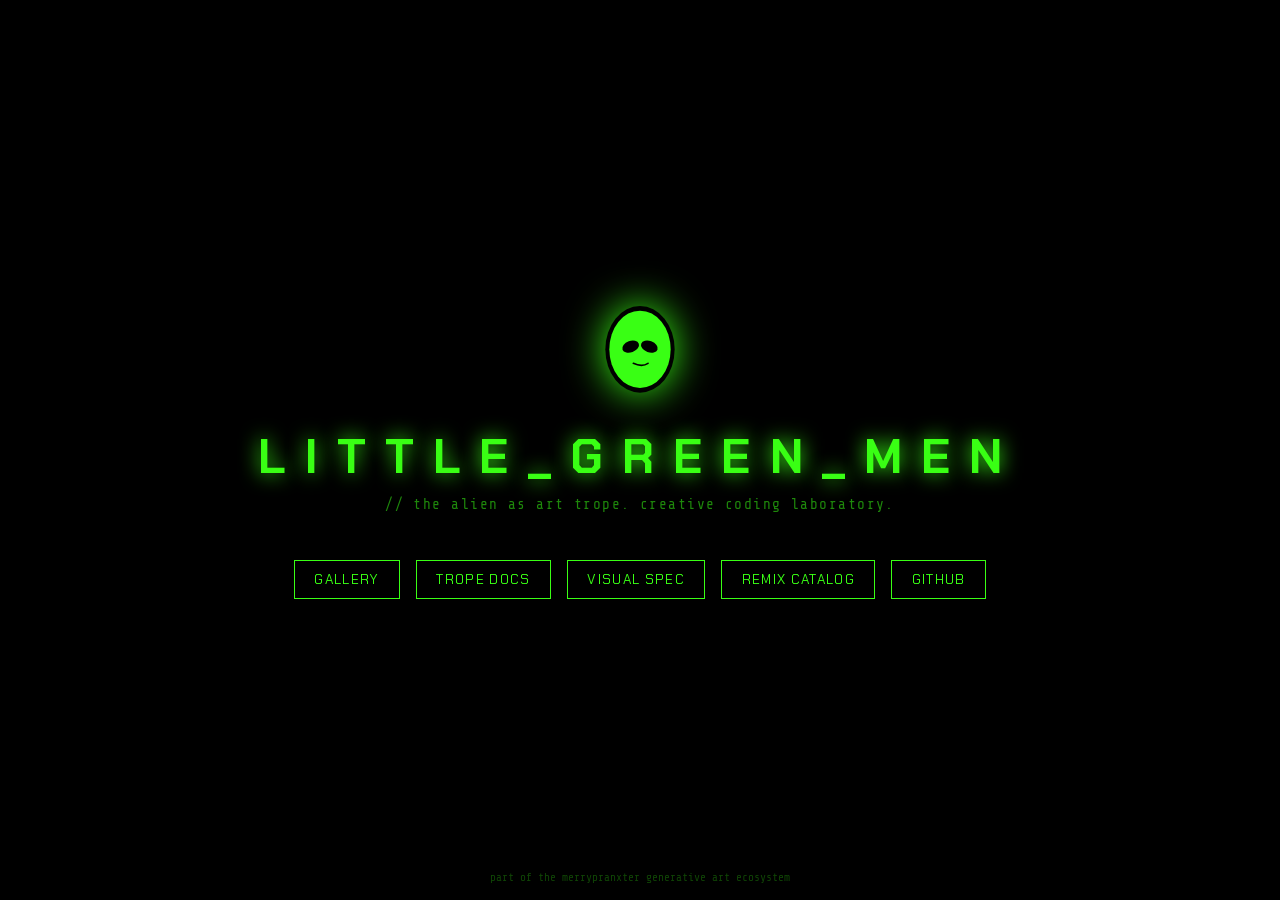
<file: index.html>
<!DOCTYPE html>
<html lang="en">
<head>
  <meta charset="UTF-8">
  <meta name="viewport" content="width=device-width, initial-scale=1.0">
  <title>👽 little_green_men</title>
  <style>
    @import url('https://fonts.googleapis.com/css2?family=Chakra+Petch:wght@400;700&family=Share+Tech+Mono&display=swap');
    
    * { margin: 0; padding: 0; box-sizing: border-box; }
    
    body {
      background: #000;
      color: #39FF14;
      font-family: 'Chakra Petch', monospace;
      min-height: 100vh;
      display: flex;
      flex-direction: column;
      align-items: center;
      justify-content: center;
      text-align: center;
      padding: 2rem;
    }
    
    .alien-icon {
      animation: float 3s ease-in-out infinite;
      margin-bottom: 1.5rem;
      filter: drop-shadow(0 0 20px #39FF14);
    }
    
    @keyframes float {
      0%, 100% { transform: translateY(0px); }
      50% { transform: translateY(-12px); }
    }
    
    h1 {
      font-size: clamp(1.5rem, 5vw, 3rem);
      text-transform: uppercase;
      letter-spacing: 0.4em;
      margin-bottom: 0.5rem;
      text-shadow: 0 0 20px #39FF14;
    }
    
    .tagline {
      font-family: 'Share Tech Mono', monospace;
      font-size: 0.9rem;
      color: #39FF1488;
      margin-bottom: 3rem;
      letter-spacing: 0.1em;
    }
    
    .nav {
      display: flex;
      gap: 1rem;
      flex-wrap: wrap;
      justify-content: center;
    }
    
    .nav a {
      color: #39FF14;
      text-decoration: none;
      border: 1px solid #39FF14;
      padding: 0.6rem 1.2rem;
      text-transform: uppercase;
      letter-spacing: 0.1em;
      font-size: 0.85rem;
      transition: all 0.2s;
    }
    
    .nav a:hover {
      background: #39FF14;
      color: #000;
    }
    
    .footer {
      position: fixed;
      bottom: 1rem;
      font-family: 'Share Tech Mono', monospace;
      font-size: 0.7rem;
      color: #39FF1444;
    }
  </style>
</head>
<body>
  <img class="alien-icon" src="assets/svg/alien_head.svg" width="80" height="100" alt="alien">
  <h1>little_green_men</h1>
  <p class="tagline">// the alien as art trope. creative coding laboratory.</p>
  
  <nav class="nav">
    <a href="gallery/index.html">gallery</a>
    <a href="docs/TROPE.md">trope docs</a>
    <a href="docs/VISUAL_LANGUAGE.md">visual spec</a>
    <a href="docs/REMIX_CATALOG.md">remix catalog</a>
    <a href="https://github.com/merrypranxter/little_green_men" target="_blank">github</a>
  </nav>
  
  <div class="footer">part of the merrypranxter generative art ecosystem</div>
</body>
</html>
</file>
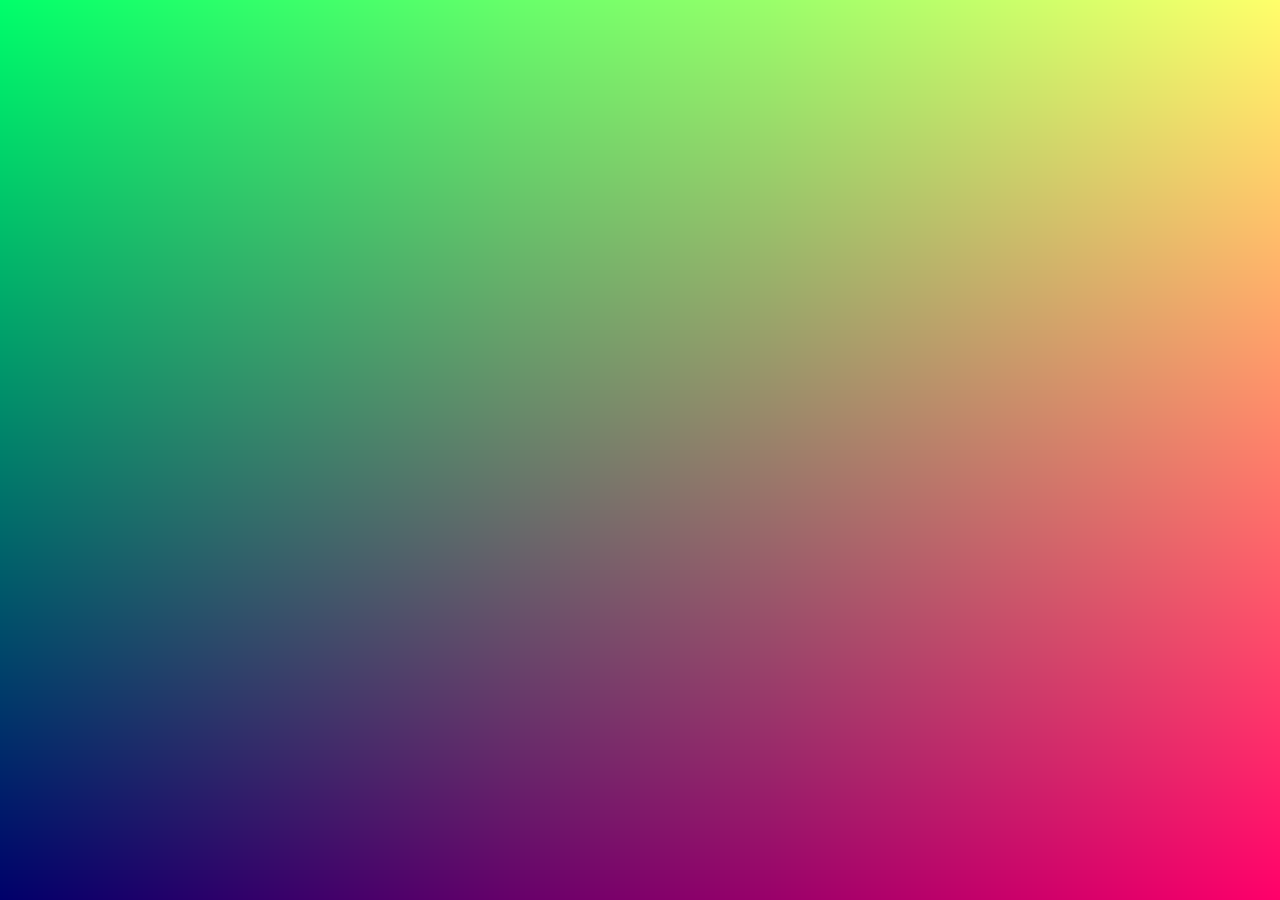
<file: shaders/_webgl_template.html>
<!DOCTYPE html>
<html lang="en">
<head>
  <meta charset="UTF-8">
  <meta name="viewport" content="width=device-width, initial-scale=1.0">
  <title>alien_SHADERNAME</title>
  <style>
    * { margin: 0; padding: 0; box-sizing: border-box; }
    html, body { width: 100%; height: 100%; background: #000; overflow: hidden; }
    canvas { display: block; width: 100%; height: 100%; }
  </style>
</head>
<body>
<canvas id="c"></canvas>
<script>
// ─── WebGL boilerplate for GLSL fragment shader demos ───────────────────────
// Uniforms available in your .frag:
//   uniform float iTime;        → seconds since start
//   uniform vec2  iResolution;  → canvas width, height in px
//
// REPLACE: paste your .frag shader source into FRAG_SOURCE below.
// ─────────────────────────────────────────────────────────────────────────────

const VERT_SOURCE = `
  attribute vec2 a_position;
  void main() { gl_Position = vec4(a_position, 0.0, 1.0); }
`;

const FRAG_SOURCE = `
precision mediump float;
uniform float iTime;
uniform vec2 iResolution;

void main() {
  vec2 uv = gl_FragCoord.xy / iResolution.xy;
  gl_FragColor = vec4(uv, 0.5 + 0.5 * sin(iTime), 1.0);
}
`;
// ─── REPLACE ABOVE WITH YOUR SHADER ─────────────────────────────────────────

const canvas = document.getElementById('c');
const gl = canvas.getContext('webgl');

function compileShader(type, src) {
  const s = gl.createShader(type);
  gl.shaderSource(s, src);
  gl.compileShader(s);
  if (!gl.getShaderParameter(s, gl.COMPILE_STATUS)) {
    console.error('Shader compile error:', gl.getShaderInfoLog(s));
    return null;
  }
  return s;
}

const vert = compileShader(gl.VERTEX_SHADER, VERT_SOURCE);
const frag = compileShader(gl.FRAGMENT_SHADER, FRAG_SOURCE);
const prog = gl.createProgram();
gl.attachShader(prog, vert);
gl.attachShader(prog, frag);
gl.linkProgram(prog);
gl.useProgram(prog);

// Full-screen quad
const buf = gl.createBuffer();
gl.bindBuffer(gl.ARRAY_BUFFER, buf);
gl.bufferData(gl.ARRAY_BUFFER, new Float32Array([
  -1,-1,  1,-1,  -1,1,
  -1, 1,  1,-1,   1,1
]), gl.STATIC_DRAW);

const posLoc = gl.getAttribLocation(prog, 'a_position');
gl.enableVertexAttribArray(posLoc);
gl.vertexAttribPointer(posLoc, 2, gl.FLOAT, false, 0, 0);

const timeLoc = gl.getUniformLocation(prog, 'iTime');
const resLoc  = gl.getUniformLocation(prog, 'iResolution');

function resize() {
  canvas.width  = window.innerWidth;
  canvas.height = window.innerHeight;
  gl.viewport(0, 0, canvas.width, canvas.height);
}
window.addEventListener('resize', resize);
resize();

const startTime = performance.now();
function render() {
  const t = (performance.now() - startTime) / 1000;
  gl.uniform1f(timeLoc, t);
  gl.uniform2f(resLoc, canvas.width, canvas.height);
  gl.drawArrays(gl.TRIANGLES, 0, 6);
  requestAnimationFrame(render);
}
render();
</script>
</body>
</html>
</file>
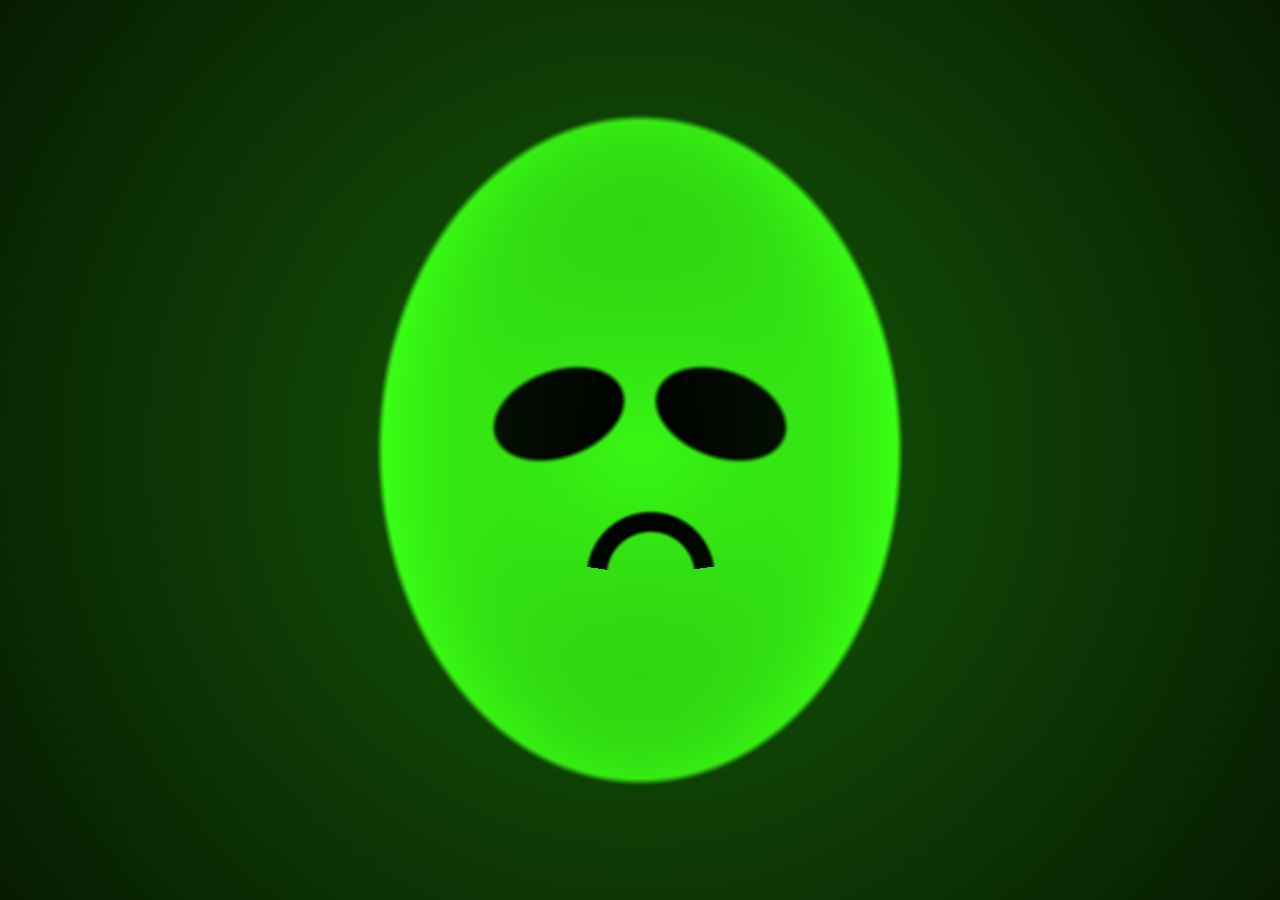
<file: shaders/alien_head_demo.html>
<!DOCTYPE html>
<html lang="en">
<head>
  <meta charset="UTF-8">
  <meta name="viewport" content="width=device-width, initial-scale=1.0">
  <title>alien_head shader</title>
  <style>
    * { margin: 0; padding: 0; box-sizing: border-box; }
    html, body { width: 100%; height: 100%; background: #000; overflow: hidden; }
    canvas { display: block; width: 100%; height: 100%; }
  </style>
</head>
<body>
<canvas id="c"></canvas>
<script>
const VERT_SOURCE = `attribute vec2 a_position; void main() { gl_Position = vec4(a_position, 0.0, 1.0); }`;

// alien_head.frag inlined:
const FRAG_SOURCE = `
precision mediump float;
uniform float iTime;
uniform vec2 iResolution;
#define GREEN vec3(0.224, 1.0, 0.078)
#define BLACK vec3(0.0)
float sdEllipse(vec2 p, vec2 ab) {
  p = abs(p); if (p.x > p.y) { p = p.yx; ab = ab.yx; }
  float l = ab.y*ab.y - ab.x*ab.x;
  float m = ab.x*p.x/l, n = ab.y*p.y/l;
  float m2=m*m, n2=n*n;
  float c = (m2+n2-1.0)/3.0, c3=c*c*c;
  float q=c3+m2*n2*2.0, d=c3+m2*n2, g=m+m*n2;
  float co;
  if(d<0.0){float h=acos(q/c3)/3.0;float s=cos(h);float t2=sin(h)*sqrt(3.0);float rx=sqrt(-c*(s+t2+2.0)+m2);float ry=sqrt(-c*(s-t2+2.0)+m2);co=(ry+sign(l)*rx+abs(g)/(rx*ry)-m)/2.0;}
  else{float h=2.0*m*n*sqrt(d);float s=sign(q+h)*pow(abs(q+h),1.0/3.0);float t2=sign(q-h)*pow(abs(q-h),1.0/3.0);float rx=-(s+t2)-c*4.0+2.0*m2;float ry=(s-t2)*sqrt(3.0);float rm=sqrt(rx*rx+ry*ry);co=(ry/sqrt(rm-rx)+2.0*g/rm-m)/2.0;}
  vec2 r=ab*vec2(co,sqrt(1.0-co*co)); return length(r-p)*sign(p.y-r.y);
}
vec2 rot2(vec2 p,float a){return vec2(p.x*cos(a)-p.y*sin(a),p.x*sin(a)+p.y*cos(a));}
void main(){
  vec2 uv=(gl_FragCoord.xy-0.5*iResolution.xy)/iResolution.y;
  float t=iTime; float breathe=sin(t*1.2)*0.015;
  float head=sdEllipse(uv,vec2(0.28+breathe,0.36+breathe));
  float headOutline=sdEllipse(uv,vec2(0.30+breathe,0.38+breathe));
  vec2 leUV=rot2(uv-vec2(-0.09,0.04),-0.35); float leftEye=sdEllipse(leUV,vec2(0.075,0.048));
  vec2 reUV=rot2(uv-vec2(0.09,0.04),0.35);   float rightEye=sdEllipse(reUV,vec2(0.075,0.048));
  vec2 mC=vec2(0.012,-0.14); float mD=abs(length(uv-mC)-0.06)-0.008;
  float mA=atan(uv.y-mC.y,uv.x-mC.x); float mMask=step(0.15,mA)*step(mA,3.0);
  vec3 col=BLACK;
  col=mix(col,BLACK,smoothstep(0.005,-0.005,headOutline));
  col=mix(col,GREEN,smoothstep(0.005,-0.005,head));
  col=mix(col,BLACK,smoothstep(0.004,-0.004,leftEye));
  col=mix(col,BLACK,smoothstep(0.004,-0.004,rightEye));
  col=mix(col,BLACK,(1.0-smoothstep(0.0,0.006,mD))*mMask);
  float glow=exp(-max(0.0,-head)*12.0)*0.4; col+=GREEN*glow*(0.5+0.5*sin(t*2.0));
  float scan=sin(gl_FragCoord.y*3.14159*2.0)*0.5+0.5; col*=0.92+scan*0.08;
  col*=clamp(1.0-length(uv)*0.8,0.0,1.0);
  gl_FragColor=vec4(col,1.0);
}`;

const canvas=document.getElementById('c');
const gl=canvas.getContext('webgl');
function cs(type,src){const s=gl.createShader(type);gl.shaderSource(s,src);gl.compileShader(s);if(!gl.getShaderParameter(s,gl.COMPILE_STATUS))console.error(gl.getShaderInfoLog(s));return s;}
const prog=gl.createProgram();gl.attachShader(prog,cs(gl.VERTEX_SHADER,VERT_SOURCE));gl.attachShader(prog,cs(gl.FRAGMENT_SHADER,FRAG_SOURCE));gl.linkProgram(prog);gl.useProgram(prog);
const buf=gl.createBuffer();gl.bindBuffer(gl.ARRAY_BUFFER,buf);gl.bufferData(gl.ARRAY_BUFFER,new Float32Array([-1,-1,1,-1,-1,1,-1,1,1,-1,1,1]),gl.STATIC_DRAW);
const posLoc=gl.getAttribLocation(prog,'a_position');gl.enableVertexAttribArray(posLoc);gl.vertexAttribPointer(posLoc,2,gl.FLOAT,false,0,0);
const tL=gl.getUniformLocation(prog,'iTime'),rL=gl.getUniformLocation(prog,'iResolution');
function resize(){canvas.width=window.innerWidth;canvas.height=window.innerHeight;gl.viewport(0,0,canvas.width,canvas.height);}
window.addEventListener('resize',resize);resize();
const t0=performance.now();
(function render(){const t=(performance.now()-t0)/1000;gl.uniform1f(tL,t);gl.uniform2f(rL,canvas.width,canvas.height);gl.drawArrays(gl.TRIANGLES,0,6);requestAnimationFrame(render);})();
</script>
</body>
</html>
</file>
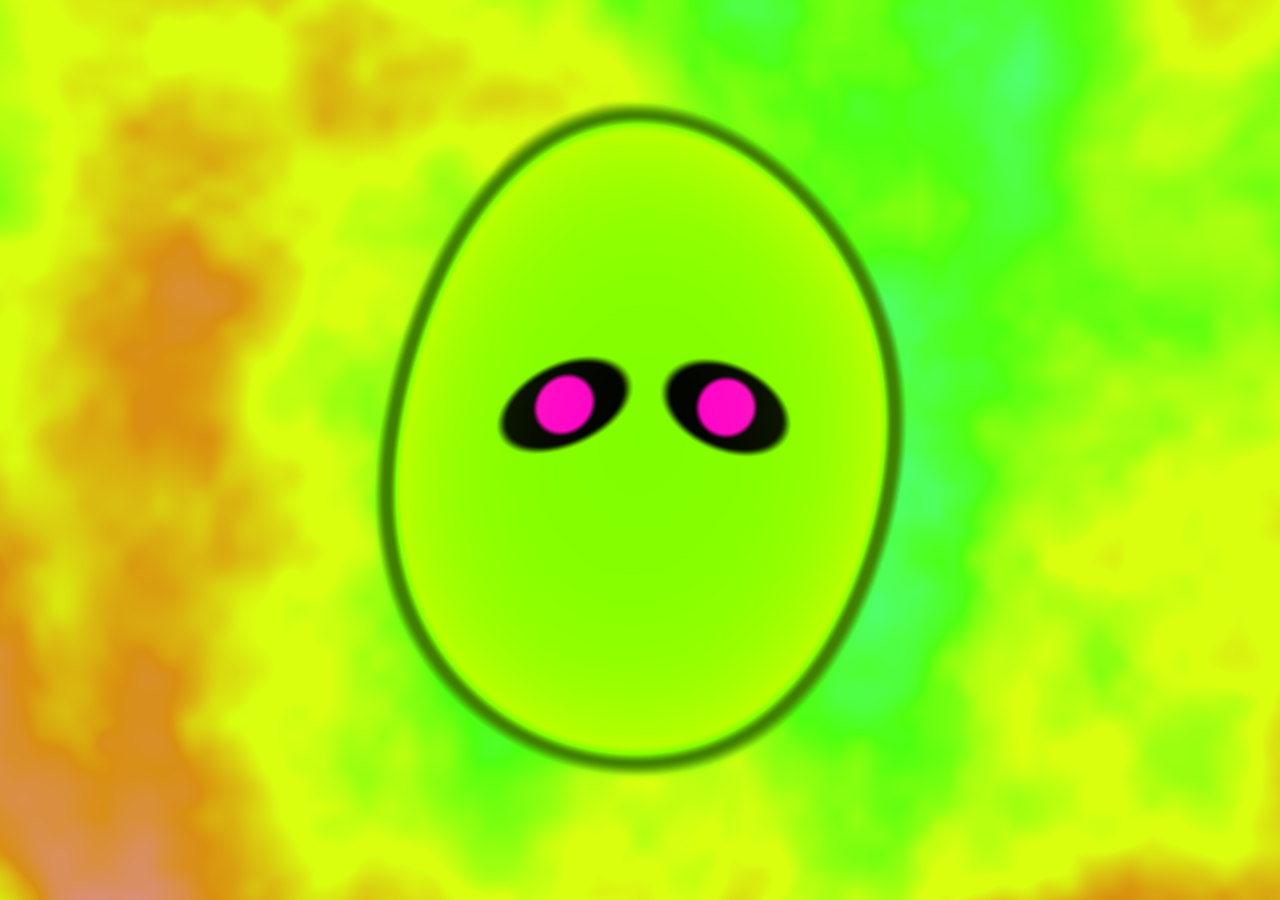
<file: shaders/alien_psychedelic_demo.html>
<!DOCTYPE html>
<html lang="en">
<head>
  <meta charset="UTF-8">
  <meta name="viewport" content="width=device-width, initial-scale=1.0">
  <title>alien_psychedelic shader</title>
  <style>* { margin:0; padding:0; } html,body { width:100%; height:100%; background:#000; overflow:hidden; } canvas { display:block; width:100%; height:100%; }</style>
</head>
<body>
<canvas id="c"></canvas>
<script>
const VS=`attribute vec2 a_position;void main(){gl_Position=vec4(a_position,0.0,1.0);}`;
const FS=`
precision mediump float;
uniform float iTime;
uniform vec2 iResolution;
vec2 rot2(vec2 p,float a){return vec2(p.x*cos(a)-p.y*sin(a),p.x*sin(a)+p.y*cos(a));}
float sdE(vec2 p,vec2 r){return(length(p/r)-1.0)*min(r.x,r.y);}
float hash(vec2 p){return fract(sin(dot(p,vec2(127.1,311.7)))*43758.5453);}
float noise(vec2 p){vec2 i=floor(p),f=fract(p);f=f*f*(3.0-2.0*f);return mix(mix(hash(i),hash(i+vec2(1,0)),f.x),mix(hash(i+vec2(0,1)),hash(i+vec2(1,1)),f.x),f.y);}
float fbm(vec2 p){float v=0.0,a=0.5;for(int i=0;i<5;i++){v+=a*noise(p);p*=2.0;a*=0.5;}return v;}
vec3 hsv(float h,float s,float v){vec3 c=abs(mod(h*6.0+vec3(0,4,2),6.0)-3.0)-1.0;return v*mix(vec3(1),clamp(c,0.0,1.0),s);}
void main(){
  vec2 uv=(gl_FragCoord.xy-0.5*iResolution.xy)/iResolution.y;
  float t=iTime;
  vec2 wuv=uv+vec2(fbm(uv+t*0.15),fbm(uv+vec2(3.4,1.7)+t*0.12))*0.3;
  float bg=fbm(wuv*2.5+t*0.1);
  vec3 col=hsv(bg+t*0.08,0.9,0.6);
  vec2 aUV=uv+vec2(sin(uv.y*8.0+t)*0.012,cos(uv.x*8.0+t)*0.012);
  float head=sdE(aUV,vec2(0.27,0.35)),outline=sdE(aUV,vec2(0.29,0.37));
  vec2 le=rot2(aUV-vec2(-0.09,0.04),-0.35),re=rot2(aUV-vec2(0.09,0.04),0.35);
  float leye=sdE(le,vec2(0.072,0.046)),reye=sdE(re,vec2(0.072,0.046));
  vec3 aG=hsv(0.33+sin(t*0.5)*0.08,1.0,1.0);
  col=mix(col,vec3(0),smoothstep(0.008,-0.008,outline));
  col=mix(col,aG,smoothstep(0.008,-0.008,head));
  col=mix(col,vec3(0),smoothstep(0.005,-0.005,leye));
  col=mix(col,vec3(0),smoothstep(0.005,-0.005,reye));
  float lp=sdE(le,vec2(0.032,0.032)),rp=sdE(re,vec2(0.032,0.032));
  vec3 pC=hsv(t*0.3,1.0,1.0);
  col=mix(col,pC,smoothstep(0.004,-0.004,lp));
  col=mix(col,pC,smoothstep(0.004,-0.004,rp));
  col+=aG*exp(max(0.0,-head)*-15.0)*0.5;
  gl_FragColor=vec4(col,1.0);
}`;
const c=document.getElementById('c'),gl=c.getContext('webgl');
function cs(t,s){const sh=gl.createShader(t);gl.shaderSource(sh,s);gl.compileShader(sh);return sh;}
const p=gl.createProgram();gl.attachShader(p,cs(gl.VERTEX_SHADER,VS));gl.attachShader(p,cs(gl.FRAGMENT_SHADER,FS));gl.linkProgram(p);gl.useProgram(p);
const b=gl.createBuffer();gl.bindBuffer(gl.ARRAY_BUFFER,b);gl.bufferData(gl.ARRAY_BUFFER,new Float32Array([-1,-1,1,-1,-1,1,-1,1,1,-1,1,1]),gl.STATIC_DRAW);
const pl=gl.getAttribLocation(p,'a_position');gl.enableVertexAttribArray(pl);gl.vertexAttribPointer(pl,2,gl.FLOAT,false,0,0);
const tL=gl.getUniformLocation(p,'iTime'),rL=gl.getUniformLocation(p,'iResolution');
function resize(){c.width=innerWidth;c.height=innerHeight;gl.viewport(0,0,c.width,c.height);}
window.addEventListener('resize',resize);resize();
const t0=performance.now();(function r(){const t=(performance.now()-t0)/1e3;gl.uniform1f(tL,t);gl.uniform2f(rL,c.width,c.height);gl.drawArrays(gl.TRIANGLES,0,6);requestAnimationFrame(r);})();
</script></body></html>
</file>
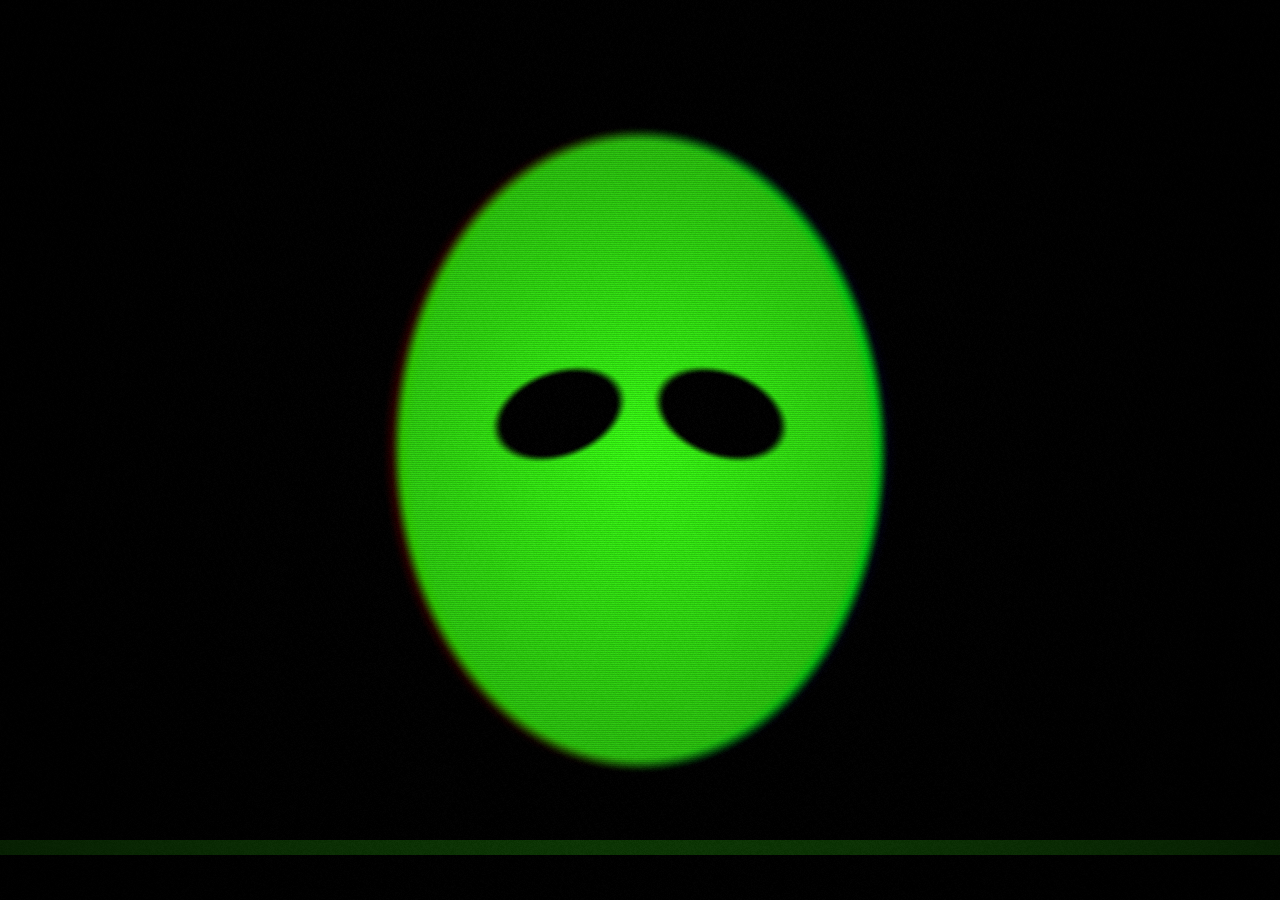
<file: shaders/alien_scanlines_demo.html>
<!DOCTYPE html>
<html lang="en">
<head>
  <meta charset="UTF-8">
  <meta name="viewport" content="width=device-width, initial-scale=1.0">
  <title>alien_scanlines shader</title>
  <style>* { margin:0; padding:0; } html,body { width:100%; height:100%; background:#000; overflow:hidden; } canvas { display:block; width:100%; height:100%; }</style>
</head>
<body>
<canvas id="c"></canvas>
<script>
const VS=`attribute vec2 a_position;void main(){gl_Position=vec4(a_position,0.0,1.0);}`;
const FS=`
precision mediump float;
uniform float iTime;
uniform vec2 iResolution;
float sdE(vec2 p,vec2 r){return(length(p/r)-1.0)*min(r.x,r.y);}
vec2 rot2(vec2 p,float a){return vec2(p.x*cos(a)-p.y*sin(a),p.x*sin(a)+p.y*cos(a));}
float hash(float n){return fract(sin(n)*43758.5453);}
void main(){
  vec2 uv=(gl_FragCoord.xy-0.5*iResolution.xy)/iResolution.y;
  float t=iTime;
  float gL=floor(uv.y*40.0),gT=floor(t*8.0);
  float gl2=hash(gL+gT*100.0);
  float gA=step(0.97,gl2)*hash(gT)*0.04;
  uv.x+=gA*sign(sin(gL));
  float ab=0.008+sin(t*0.7)*0.003;
  vec2 uvR=uv+vec2(ab,0.0),uvG=uv,uvB=uv-vec2(ab,0.0);
  float hR=sdE(uvR,vec2(0.27,0.35)),hG=sdE(uvG,vec2(0.27,0.35)),hB=sdE(uvB,vec2(0.27,0.35));
  float oG=sdE(uvG,vec2(0.29,0.37));
  vec2 le=rot2(uvG-vec2(-0.09,0.04),-0.35),re=rot2(uvG-vec2(0.09,0.04),0.35);
  float leye=sdE(le,vec2(0.072,0.046)),reye=sdE(re,vec2(0.072,0.046));
  vec3 col=vec3(0);
  col.r=mix(col.r,0.0,smoothstep(0.008,-0.008,oG));col.r=mix(col.r,0.224,smoothstep(0.008,-0.008,hR));
  col.g=mix(col.g,0.0,smoothstep(0.008,-0.008,oG));col.g=mix(col.g,1.0, smoothstep(0.008,-0.008,hG));
  col.b=mix(col.b,0.0,smoothstep(0.008,-0.008,oG));col.b=mix(col.b,0.078,smoothstep(0.008,-0.008,hB));
  col=mix(col,vec3(0),smoothstep(0.005,-0.005,leye));col=mix(col,vec3(0),smoothstep(0.005,-0.005,reye));
  col*=0.85+(sin(gl_FragCoord.y*3.14159)*0.5+0.5)*0.15;
  col+=step(0.995,hash(floor(uv.y*60.0)+floor(t*12.0)))*vec3(0.224,1.0,0.078)*0.3;
  col+=(hash(dot(gl_FragCoord.xy,vec2(12.9898,78.233))+t*100.0)-0.5)*0.04;
  col*=1.0-length(uv)*0.7;
  gl_FragColor=vec4(col,1.0);
}`;
const c=document.getElementById('c'),gl=c.getContext('webgl');
function cs(t,s){const sh=gl.createShader(t);gl.shaderSource(sh,s);gl.compileShader(sh);return sh;}
const p=gl.createProgram();gl.attachShader(p,cs(gl.VERTEX_SHADER,VS));gl.attachShader(p,cs(gl.FRAGMENT_SHADER,FS));gl.linkProgram(p);gl.useProgram(p);
const b=gl.createBuffer();gl.bindBuffer(gl.ARRAY_BUFFER,b);gl.bufferData(gl.ARRAY_BUFFER,new Float32Array([-1,-1,1,-1,-1,1,-1,1,1,-1,1,1]),gl.STATIC_DRAW);
const pl=gl.getAttribLocation(p,'a_position');gl.enableVertexAttribArray(pl);gl.vertexAttribPointer(pl,2,gl.FLOAT,false,0,0);
const tL=gl.getUniformLocation(p,'iTime'),rL=gl.getUniformLocation(p,'iResolution');
function resize(){c.width=innerWidth;c.height=innerHeight;gl.viewport(0,0,c.width,c.height);}
window.addEventListener('resize',resize);resize();
const t0=performance.now();(function r(){const t=(performance.now()-t0)/1e3;gl.uniform1f(tL,t);gl.uniform2f(rL,c.width,c.height);gl.drawArrays(gl.TRIANGLES,0,6);requestAnimationFrame(r);})();
</script></body></html>
</file>
